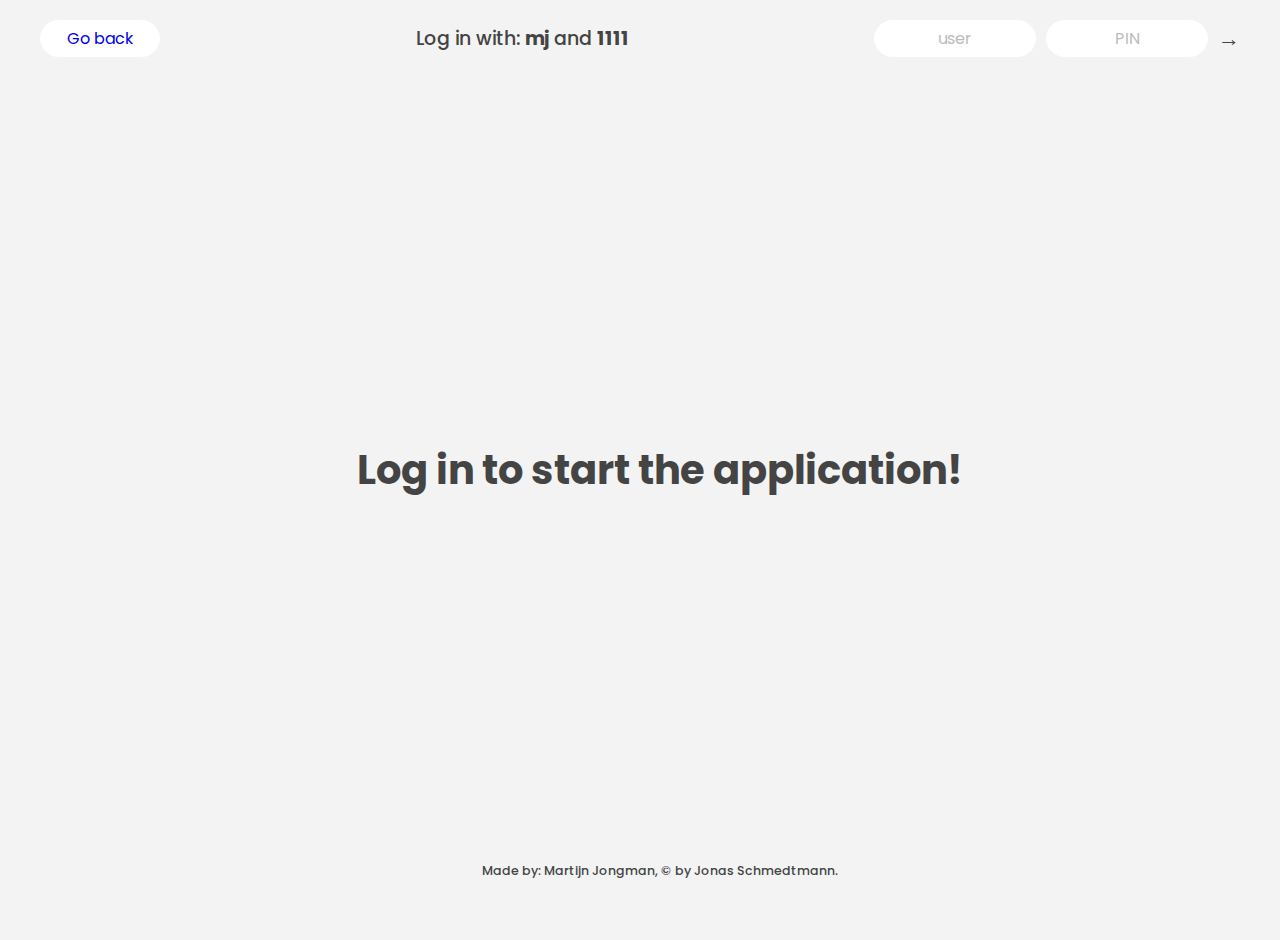
<file: BankistApp/index.html>
<!DOCTYPE html>
<html lang="en">
<head>
  <meta charset="UTF-8" />
  <meta name="viewport" content="width=device-width, initial-scale=1.0" />
  <meta http-equiv="X-UA-Compatible" content="ie=edge" />
  <link rel="shortcut icon" type="image/png" href="icon.png" />
  <link
    href="https://fonts.googleapis.com/css?family=Poppins:400,500,600&display=swap"
    rel="stylesheet"
  />

  <link rel="stylesheet" href="styles.css" />
  <title>Bankist</title>
</head>
<body>
  <header class="header">
    Log in to start the application!
  </header>

  <nav>
    <button class="btn">
      <a href="../index.html">Go back</a>
    </button>
    <p class="welcome">Log in with: <b>mj</b> and <b>1111</b></p>
    <form class="login">
      <input
        type="text"
        placeholder="user"
        class="login__input login__input--user"
      />
      <input
        type="text"
        placeholder="PIN"
        maxlength="4"
        class="login__input login__input--pin"
      />
      <button class="login__btn">&rarr;</button>
    </form>
  </nav>

  <main class="app">
    <div class="balance">
      <div>
        <p class="balance__label">Current balance</p>
        <p class="balance__date">
          As of <span class="date">05/03/2037</span>
        </p>
      </div>
      <p class="balance__value">0000€</p>
    </div>

    <div class="movements">
      <div class="movements__row">
        <div class="movements__type movements__type--deposit">2 deposit</div>
        <div class="movements__date">3 days ago</div>
        <div class="movements__value">4 000€</div>
      </div>
      <div class="movements__row">
        <div class="movements__type movements__type--withdrawal">
          1 withdrawal
        </div>
        <div class="movements__date">24/01/2037</div>
        <div class="movements__value">-378€</div>
      </div>
    </div>

    <div class="summary">
      <p class="summary__label">In</p>
      <p class="summary__value summary__value--in">0000€</p>
      <p class="summary__label">Out</p>
      <p class="summary__value summary__value--out">0000€</p>
      <p class="summary__label">Interest</p>
      <p class="summary__value summary__value--interest">0000€</p>
      <button class="btn--sort">&downarrow; SORT</button>
    </div>

    <div class="operation operation--transfer">
      <h2>Transfer money</h2>
      <form class="form form--transfer">
        <input type="text" class="form__input form__input--to" />
        <input type="number" class="form__input form__input--amount" />
        <button class="form__btn form__btn--transfer">&rarr;</button>
        <label class="form__label">Transfer to</label>
        <label class="form__label">Amount</label>
      </form>
    </div>

    <div class="operation operation--loan">
      <h2>Request loan</h2>
      <form class="form form--loan">
        <input type="number" class="form__input form__input--loan-amount" />
        <button class="form__btn form__btn--loan">&rarr;</button>
        <label class="form__label form__label--loan">Amount</label>
      </form>
    </div>

    <div class="operation operation--close">
      <h2>Close account</h2>
      <form class="form form--close">
        <input type="text" class="form__input form__input--user" />
        <input
          type="password"
          maxlength="6"
          class="form__input form__input--pin"
        />
        <button class="form__btn form__btn--close">&rarr;</button>
        <label class="form__label">Confirm user</label>
        <label class="form__label">Confirm PIN</label>
      </form>
    </div>

    <p class="logout-timer">
      You will be logged out in <span class="timer">05:00</span>
    </p>
  </main>

  <footer>
    <p>Made by: Martijn Jongman, &copy; by Jonas Schmedtmann.</p>
  </footer>

<script src="scripts.js"></script>
</body>
</html>
</file>
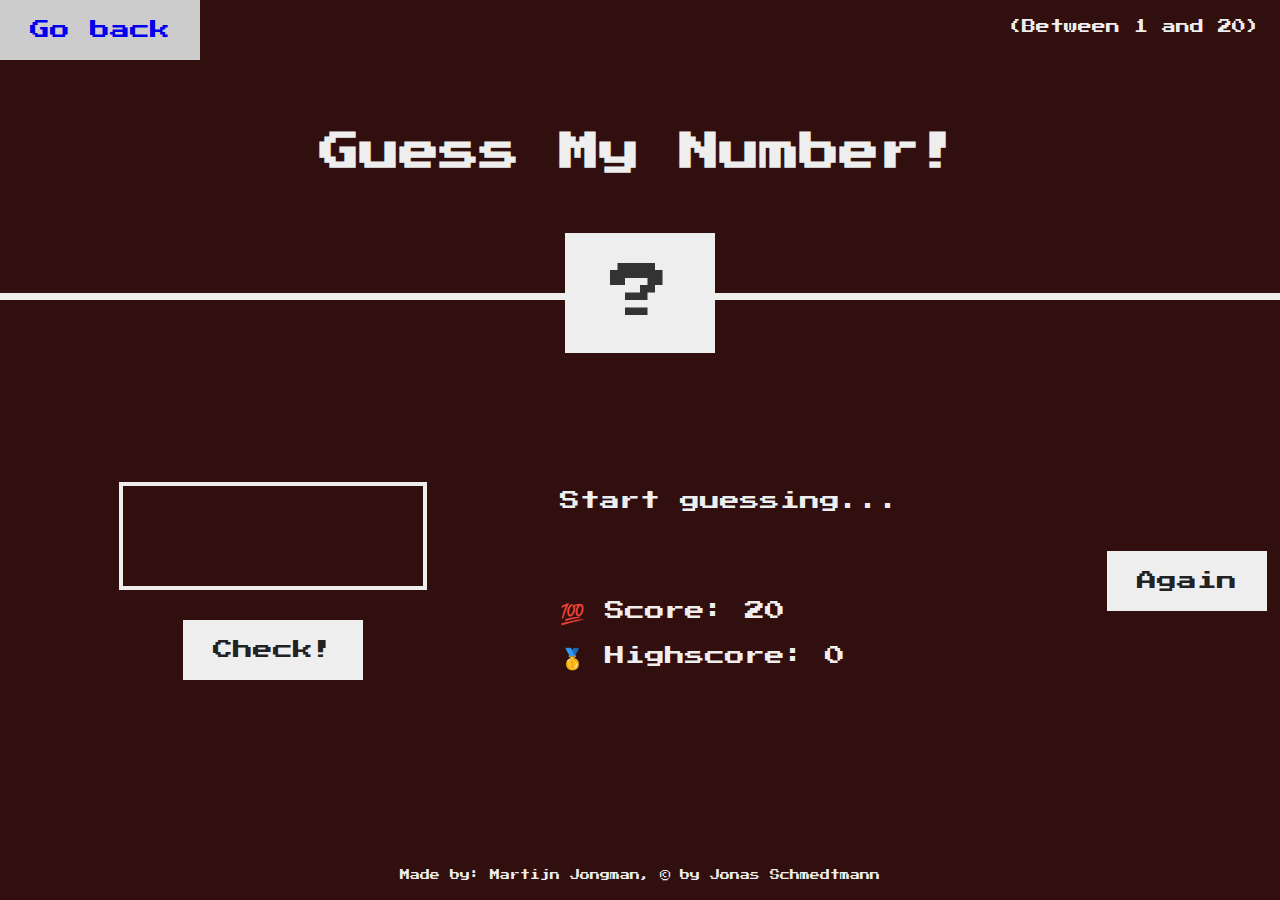
<file: GuessMyNumber/index.html>
<!DOCTYPE html>
<html lang="en">
<head>
  <meta charset="UTF-8" />
  <meta name="viewport" content="width=device-width, initial-scale=1.0" />
  <meta http-equiv="X-UA-Compatible" content="ie=edge" />
  <link rel="stylesheet" href="styles.css" />
  <title>Guess My Number!</title>
</head>
<body>
<header>
  <h1>Guess My Number!</h1>
  <p class="between">(Between 1 and 20)</p>
  <button class="btn">
    <a href="../index.html">Go back</a>
  </button>
  <div class="number">?</div>
</header>
<main>
  <section class="left">
    <input type="number" class="guess" />
    <button class="btn check">Check!</button>
  </section>
  <section class="right">
    <p class="message">Start guessing...</p>
    <p class="label-score">💯 Score: <span class="score">20</span></p>
    <p class="label-highscore">
      🥇 Highscore: <span class="highscore">0</span>
    </p>
  </section>
  <button class="btn again">Again</button>
</main>
<footer>
  <p>Made by: Martijn Jongman, &copy; by Jonas Schmedtmann</p>
</footer>
<script src="script.js"></script>
</body>
</html>
</file>
<file: BankistApp/styles.css>
* {
    margin: 0;
    padding: 0;
}

html {
    font-size: 62.5%;
    box-sizing: border-box;
    overflow: hidden;
}

body {
    font-family: 'Poppins', sans-serif;
    color: #444;
    background-color: #f3f3f3;
    height: 100vh;
    padding: 2rem;
}

header {
    position: absolute;
    width: 100vw;
    height: 100vh;
    display: flex;
    justify-content: center;
    align-items: center;
    font-size: 4rem;
    font-weight: bold;
    z-index: -1;
}

nav {
    display: flex;
    justify-content: space-between;
    align-items: center;
    padding: 0 2rem;
}

.welcome {
    font-size: 1.9rem;
    font-weight: 500;
}

.logo {
    height: 5.25rem;
}

.login {
    display: flex;
}

.login__input {
    padding: 0.5rem 2rem;
    font-size: 1.6rem;
    font-family: inherit;
    text-align: center;
    width: 12rem;
    border-radius: 10rem;
    margin-right: 1rem;
    color: inherit;
    border: 1px solid #fff;
    transition: all 0.3s;
}

.login__input:focus {
    outline: none;
    border: 1px solid #ccc;
}

.login__input::placeholder {
    color: #bbb;
}

.login__btn {
    border: none;
    background: none;
    font-size: 2.2rem;
    color: inherit;
    cursor: pointer;
    transition: all 0.3s;
}

.login__btn:hover,
.login__btn:focus,
.btn--sort:hover,
.btn--sort:focus {
    outline: none;
    color: #777;
}

.app {
    position: relative;
    max-width: 100rem;
    margin: 4rem auto;
    display: grid;
    grid-template-columns: 4fr 3fr;
    grid-template-rows: auto repeat(3, 15rem) auto;
    gap: 2rem;
    opacity: 0;
    transition: all 1s;
}

.balance {
    grid-column: 1 / span 2;
    display: flex;
    align-items: flex-end;
    justify-content: space-between;
    margin-bottom: 2rem;
}

.balance__label {
    font-size: 2.2rem;
    font-weight: 500;
    margin-bottom: -0.2rem;
}

.balance__date {
    font-size: 1.4rem;
    color: #888;
}

.balance__value {
    font-size: 4.5rem;
    font-weight: 400;
}

.movements {
    grid-row: 2 / span 3;
    background-color: #fff;
    border-radius: 1rem;
    overflow: scroll;
}

.movements__row {
    padding: 2.25rem 4rem;
    display: flex;
    align-items: center;
    border-bottom: 1px solid #eee;
}

.movements__type {
    font-size: 1.1rem;
    text-transform: uppercase;
    font-weight: 500;
    color: #fff;
    padding: 0.1rem 1rem;
    border-radius: 10rem;
    margin-right: 2rem;
}

.movements__date {
    font-size: 1.1rem;
    text-transform: uppercase;
    font-weight: 500;
    color: #666;
}

.movements__type--deposit {
    background-image: linear-gradient(to top left, #39b385, #9be15d);
}

.movements__type--withdrawal {
    background-image: linear-gradient(to top left, #e52a5a, #ff585f);
}

.movements__value {
    font-size: 1.7rem;
    margin-left: auto;
}

.summary {
    grid-row: 5 / 6;
    display: flex;
    align-items: baseline;
    padding: 0 0.3rem;
    margin-top: 1rem;
}

.summary__label {
    font-size: 1.2rem;
    font-weight: 500;
    text-transform: uppercase;
    margin-right: 0.8rem;
}

.summary__value {
    font-size: 2.2rem;
    margin-right: 2.5rem;
}

.summary__value--in,
.summary__value--interest {
    color: #66c873;
}

.summary__value--out {
    color: #f5465d;
}

.btn--sort {
    margin-left: auto;
    border: none;
    background: none;
    font-size: 1.3rem;
    font-weight: 500;
    cursor: pointer;
}

.operation {
    border-radius: 1rem;
    padding: 3rem 4rem;
    color: #333;
}

.operation--transfer {
    background-image: linear-gradient(to top left, #ffb003, #ffcb03);
}

.operation--loan {
    background-image: linear-gradient(to top left, #39b385, #9be15d);
}

.operation--close {
    background-image: linear-gradient(to top left, #e52a5a, #ff585f);
}

h2 {
    margin-bottom: 1.5rem;
    font-size: 1.7rem;
    font-weight: 600;
    color: #333;
}

.form {
    display: grid;
    grid-template-columns: 2.5fr 2.5fr 1fr;
    grid-template-rows: auto auto;
    gap: 0.4rem 1rem;
}

.form.form--loan {
    grid-template-columns: 2.5fr 1fr 2.5fr;
}
.form__label--loan {
    grid-row: 2;
}

.form__input {
    width: 100%;
    border: none;
    background-color: rgba(255, 255, 255, 0.4);
    font-family: inherit;
    font-size: 1.5rem;
    text-align: center;
    color: #333;
    padding: 0.3rem 1rem;
    border-radius: 0.7rem;
    transition: all 0.3s;
}

.form__input:focus {
    outline: none;
    background-color: rgba(255, 255, 255, 0.6);
}

.form__label {
    font-size: 1.3rem;
    text-align: center;
}

.form__btn {
    border: none;
    border-radius: 0.7rem;
    font-size: 1.8rem;
    background-color: #fff;
    cursor: pointer;
    transition: all 0.3s;
}

.form__btn:focus {
    outline: none;
    background-color: rgba(255, 255, 255, 0.8);
}

.logout-timer {
    padding: 0 0.3rem;
    margin-top: 1.9rem;
    text-align: right;
    font-size: 1.25rem;
}

.timer {
    font-weight: 600;
}

.btn {
    background-color: #fff;
    padding: 0.5rem 2rem;
    font-size: 1.6rem;
    font-family: inherit;
    text-align: center;
    width: 12rem;
    border-radius: 10rem;
    margin-right: 1rem;
    color: inherit;
    border: 1px solid #fff;
    transition: all 0.3s;
    cursor: pointer;
    text-underline: none;
}

.btn a {
    text-decoration: none;
}

footer {
    position: absolute;
    text-align: center;
    bottom: 2rem;
    width: 100vw;
}

footer p {
    font-size: 1.25rem;
    font-weight: 500;
}
</file>
<file: GuessMyNumber/styles.css>
@import url('https://fonts.googleapis.com/css?family=Press+Start+2P&display=swap');

* {
    margin: 0;
    padding: 0;
}

html {
    font-size: 62.5%;
    box-sizing: border-box;
}

body {
    font-family: 'Press Start 2P', sans-serif;
    color: #eee;
    background-color: #310f0f;
}

header {
    position: relative;
    height: 32.5vh;
    border-bottom: 7px solid #eee;
}

main {
    height: 62.5vh;
    color: #eee;
    display: flex;
    align-items: center;
    justify-content: space-around;
}

footer {
    position: absolute;
    width: 100vw;
    text-align: center;
    bottom: 2rem;
}

.left {
    width: 52rem;
    display: flex;
    flex-direction: column;
    align-items: center;
}

.right {
    width: 52rem;
    font-size: 2rem;
}

/* ELEMENTS STYLE */
h1 {
    font-size: 4rem;
    text-align: center;
    position: absolute;
    width: 100%;
    top: 52%;
    left: 50%;
    transform: translate(-50%, -50%);
}

.number {
    background: #eee;
    color: #333;
    font-size: 6rem;
    width: 15rem;
    padding: 3rem 0rem;
    text-align: center;
    position: absolute;
    bottom: 0;
    left: 50%;
    transform: translate(-50%, 50%);
}

.between {
    font-size: 1.4rem;
    position: absolute;
    top: 2rem;
    right: 2rem;
}

.again {
    top: 2rem;
    left: 2rem;
}

.guess {
    background: none;
    border: 4px solid #eee;
    font-family: inherit;
    color: inherit;
    font-size: 5rem;
    padding: 2.5rem;
    width: 25rem;
    text-align: center;
    display: block;
    margin-bottom: 3rem;
}

.btn {
    border: none;
    background-color: #eee;
    color: #222;
    font-size: 2rem;
    font-family: inherit;
    padding: 2rem 3rem;
    cursor: pointer;
}

.btn a {
    text-decoration: none;
}

.btn:hover {
    background-color: #ccc;
}

.message {
    margin-bottom: 8rem;
    height: 3rem;
}

.label-score {
    margin-bottom: 2rem;
}
</file>
